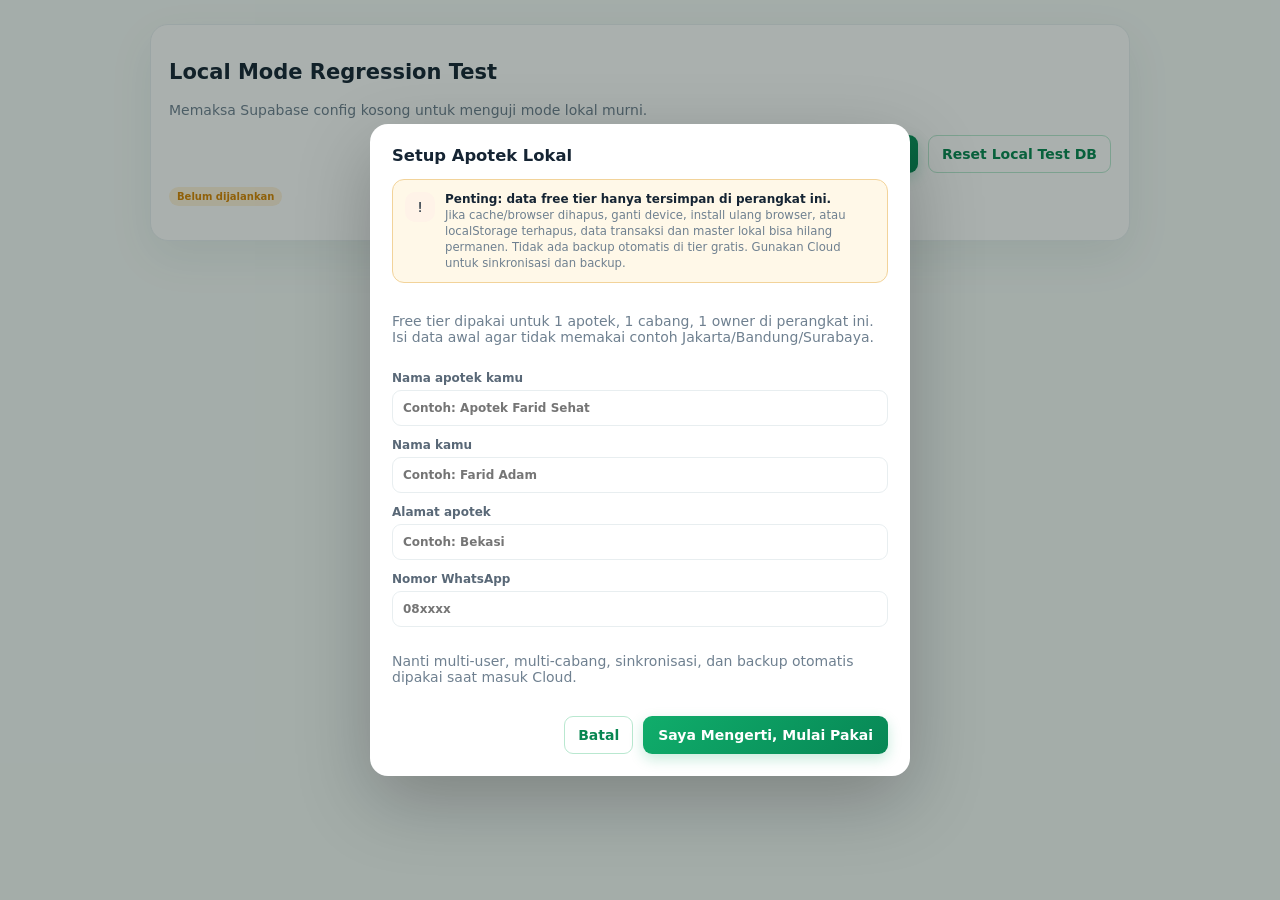
<file: local-mode-regression.html>
<!doctype html>
<html lang="id">
<head>
<meta charset="UTF-8"/>
<meta name="viewport" content="width=device-width,initial-scale=1.0"/>
<title>ApotekKilat — Local Mode Regression Test</title>
<link rel="stylesheet" href="style.css"/>
<link rel="stylesheet" href="ak2-mobile.css"/>
<style>
  body{padding:24px;background:#f6faf8}.test-shell{max-width:980px;margin:0 auto 22px;background:#fff;border:1px solid var(--line);border-radius:18px;padding:18px;box-shadow:var(--shadow)}
  .test-row{display:flex;justify-content:space-between;gap:12px;border-bottom:1px solid var(--line);padding:10px 0;align-items:flex-start}.test-row:last-child{border-bottom:0}
  .test-pass{color:#078651;font-weight:900}.test-fail{color:#dc414a;font-weight:900}.app{position:absolute;left:-99999px;top:0;width:1200px;height:900px;overflow:hidden;opacity:.01;pointer-events:none}.auth-screen{position:absolute;left:-99999px;top:0;width:1px;height:1px;overflow:hidden;opacity:.01}
</style>
<script>window.APOTEKKILAT_SUPABASE_CONFIG={url:'',publishableKey:''};window.__APOTEKKILAT_LOCAL_REGRESSION__=true;</script>
</head>
<body>
<section class="test-shell"><h1>Local Mode Regression Test</h1><p class="muted">Memaksa Supabase config kosong untuk menguji mode lokal murni.</p><div class="actions"><button class="primary" id="runTests">Jalankan Test</button><button class="outline" id="resetTests">Reset Local Test DB</button></div><div id="summary" style="margin-top:14px" class="status warn">Belum dijalankan</div><div id="results" style="margin-top:16px"></div></section>
<div class="auth-screen hidden" id="authScreen"><div class="auth-card"><div class="auth-brand"><div class="logo">✚</div><div><h1>ApotekKilat</h1><p>Login staf apotek</p></div></div><form id="authForm" class="auth-form"><h2 id="authTitle">Masuk</h2><p id="authSubtitle">Gunakan akun yang sudah dibuat di Supabase Auth.</p><div class="auth-alert" id="authConfigNotice"></div><label>Email<input id="authEmail" type="email" autocomplete="email" placeholder="nama@apotek.com" required/></label><label>Password<input id="authPassword" type="password" autocomplete="current-password" placeholder="Minimal 6 karakter" required/></label><button class="primary" id="authSubmit" type="submit">Masuk</button><button class="link-btn" id="authModeToggle" type="button">Buat akun baru</button></form></div></div>
<div class="app"><aside class="sidebar"><div class="brand"><div class="logo">✚</div><div><h1>ApotekKilat</h1><p id="pharmacyLabel">Sistem Manajemen Apotek</p></div></div><nav class="nav" id="nav"></nav><div class="tip"><div style="font-size:34px">💊</div><b>Apotek lebih cepat dan terkontrol.</b><p>Data tersimpan otomatis di perangkat ini.</p></div></aside><main><header class="top"><button class="square" id="sidebarToggle">☰</button><input class="search" id="globalSearch" placeholder="Cari obat, transaksi, pelanggan..."/><div class="spacer"></div><div class="date" id="todayDate"></div><div class="bell">♧</div><div class="profile"><div class="avatar" id="profileAvatar">AK</div><div><b id="profileName">Local Test</b><small id="profileBranch">Apotek Test</small></div></div><button class="outline small-btn" id="logoutBtn">Keluar</button></header><div id="pages"></div></main></div>
<div class="modal-wrap" id="modalWrap"><div class="modal"><h3 id="modalTitle">Form</h3><div id="modalContent"></div><div class="actions"><button class="outline" data-action="close-modal">Batal</button><button class="primary" id="modalSave">Simpan</button></div></div></div><div class="toast" id="toast"></div>
<script src="supabase-data.js"></script><script src="app.js"></script><script src="tenant-onboarding.js"></script><script src="p2-checkout-rpc.js"></script><script src="p2-receive-po-rpc.js"></script><script src="p2-return-rpc.js"></script><script src="vendor.js"></script><script src="vendor-po.js"></script><script src="vendor-products.js"></script><script src="purchase-workflow.js"></script><script src="purchase-detail.js"></script><script src="purchase-detail-print.js"></script><script src="customer-detail.js"></script><script src="medicine-ledger.js"></script><script src="sales-transactions.js"></script><script src="multi-uom.js"></script><script src="p6-b1-uom-cloud-bridge.js"></script><script src="uom-ledger-view.js"></script><script src="multi-uom-ui.js"></script><script src="stock-opname.js"></script><script src="returns-v2.js"></script><script src="drug-classification.js"></script><script src="price-lists.js"></script><script src="general-ledger.js"></script><script src="general-ledger-cost-snapshot.js"></script><script src="accounts-payable.js"></script><script src="accounts-payable-autosync.js"></script><script src="accounts-receivable.js"></script><script src="vendor-init.js"></script><script src="membership-admin.js"></script><script src="auth-security.js"></script><script src="entity-crud.js"></script><script src="ak2-async-actions.js"></script><script src="workflow-rpc-hooks.js"></script><script src="optimistic-concurrency.js"></script><script src="sync-state.js"></script><script src="p6-b1-cloud-sync-fix.js"></script><script src="p6-b2-incremental-sync-fallback.js"></script><script src="p6-b3-checkout-compliance-fix.js"></script><script src="p6-n1-soft-delete-sync.js"></script><script src="p6-po-status-sync.js"></script><script src="ak2-free-tier-start.js"></script><script src="ak2-local-profile-page.js"></script><script src="ak2-followup-notes.js"></script><script src="ak2-local-data-warning.js"></script><script src="ak2-critical-rpc-wiring.js"></script><script src="ak2-tenant-upgrade-entry.js"></script><script src="ak2-mobile.js"></script>
<script>
(function(){
  const DB_KEY_TEST='apotekkilat_db_v1',resultsEl=document.querySelector('#results'),summaryEl=document.querySelector('#summary');
  const wait=ms=>new Promise(r=>setTimeout(r,ms)),clone=v=>JSON.parse(JSON.stringify(v));
  const isLocal=()=>!isSupabaseConfigured()&&(!window.ApotekKilatSupabaseData||window.ApotekKilatSupabaseData.getMode()!=='cloud');
  function row(name,ok,detail){const el=document.createElement('div');el.className='test-row';el.innerHTML=`<div><b>${esc(name)}</b>${detail?`<br><small class="muted">${esc(detail)}</small>`:''}</div><span class="${ok?'test-pass':'test-fail'}">${ok?'PASS':'FAIL'}</span>`;resultsEl.appendChild(el)}
  function assert(name,condition,detail){row(name,!!condition,detail||'');if(!condition)throw new Error(name)}
  function reset(){localStorage.removeItem(DB_KEY_TEST);DB=seedData();saveDB();if(window.ApotekKilatFreeTier)window.ApotekKilatFreeTier.applyLocalProfile('Apotek Regression Test','Owner Regression','Local Test','',true)}
  async function run(){resultsEl.innerHTML='';summaryEl.className='status warn';summaryEl.textContent='Running...';const originalDb=clone(DB);try{
    reset();await wait(120);if(window.ApotekKilatFreeTier)window.ApotekKilatFreeTier.startLocalFreeTier();await wait(220);
    assert('Supabase config kosong dianggap local mode',isLocal(),'isSupabaseConfigured() harus false dan mode tidak boleh cloud.');
    assert('Local free tier hanya 1 cabang',Array.isArray(DB.branches)&&DB.branches.length===1,'Tidak boleh ada dummy Jakarta/Bandung/Surabaya.');
    assert('Local free tier hanya 1 owner',Array.isArray(DB.users)&&DB.users.length===1&&DB.users[0].role==='Owner','Tidak boleh ada user dummy multi-role.');
    render();assert('Disclaimer data lokal tidak muncul sebagai banner global',!document.querySelector('.ak2-local-data-warning'),'Disclaimer cukup di Pengaturan/Profil Apotek.');
    S.page='pengaturan';render();assert('Disclaimer data lokal tampil di Pengaturan',!!document.querySelector('#ak2LocalDataSettingsWarning')&&/backup otomatis|localStorage|menghapus data permanen/i.test(document.querySelector('#ak2LocalDataSettingsWarning').textContent),'Risiko localStorage harus terlihat di Pengaturan.');
    assert('Entry aktivasi tenant tersedia di Pengaturan',!!document.querySelector('#ak2TenantActivationCard')&&/Cloud Tenant|Masuk Cloud|Aktifkan Cloud|Daftarkan Apotek/i.test(document.querySelector('#ak2TenantActivationCard').textContent),'Pengaturan harus punya jalur cloud onboarding.');
    const tenantSource=String(window.ApotekKilatTenantUpgradeEntry&&window.ApotekKilatTenantUpgradeEntry.injectSettingsEntry||'');
    assert('Entry tenant upgrade memanggil onboarding RPC flow',/data-action=\"activate-cloud\"|openTenantUpgrade|create_pharmacy_tenant/.test(tenantSource+String(window.ApotekKilatTenantOnboarding&&window.ApotekKilatTenantOnboarding.openTenantUpgrade||'')),'Akun login tanpa tenant harus melihat tombol aktivasi.');
    assert('Global full flush cloud dinonaktifkan',!!(window.ApotekKilatSupabaseData&&window.ApotekKilatSupabaseData.isLegacyFlushDisabled&&window.ApotekKilatSupabaseData.isLegacyFlushDisabled()),'saveDB() tidak boleh full-tenant upsert.');
    assert('SupabaseData tidak punya upsertOrder full snapshot',!/upsertOrder|saveRemote\(db\)[\s\S]*\.upsert\(/.test(String(window.ApotekKilatSupabaseData&&window.ApotekKilatSupabaseData.saveRemote||'')),'Cloud writes harus lewat RPC/CRUD eksplisit.');
    assert('Semua halaman inti render tanpa Supabase',['dashboard','inventori','kasir','pembelian','pelanggan','price-list','laporan-golongan','retur','cabang','chat'].every(p=>{S.page=p;try{render();return!!document.querySelector('#pages .page')}catch(e){console.error(p,e);return false}}),'Render smoke test.');
    const cloudCheckoutSource=String(window.ApotekKilatEntityCrud&&window.ApotekKilatEntityCrud.checkoutTransaction||'');
    assert('Entity CRUD checkout RPC memakai payload atomic',/idempotency_key/.test(cloudCheckoutSource)&&/branch_id/.test(cloudCheckoutSource),'Guard branch_id/idempotency_key.');
    assert('Entity CRUD checkout tidak mengirim total client ke RPC',!/subtotal\s*:|total\s*:|tax\s*:|price\s*:/.test(cloudCheckoutSource),'Harga/total dihitung server.');
    const receiveSource=String(window.ApotekKilatReceivePO&&window.ApotekKilatReceivePO.openReceivePOForm||'');
    assert('PO receive RPC menangani selector tombol nyata',document.documentElement.innerHTML.includes('data-po-receive')&&document.documentElement.innerHTML.includes('data-detail-receive')&&/receive_purchase_order/.test(receiveSource),'List/detail PO harus RPC di cloud.');
    assert('PO receive RPC memakai branch_id dan idempotency_key',/branch_id/.test(receiveSource)&&/idempotency_key/.test(receiveSource),'Penerimaan stok cloud wajib payload atomic.');
    const soRpcSource=String(window.ApotekKilatStockOpnameRpc&&window.ApotekKilatStockOpnameRpc.postStockOpnameViaRpc||'');
    assert('Stock opname cloud memakai RPC post_stock_opname',/post_stock_opname/.test(soRpcSource),'Cloud harus lewat RPC.');
    assert('Stock opname local handler menolak cloud mode',/Mode cloud wajib menyelesaikan stock opname lewat RPC post_stock_opname/.test(document.documentElement.innerHTML),'Local finish tidak boleh adjustment cloud.');
    assert('Stock opname batch reduction memakai FEFO',/batchTime\(a\)-batchTime\(b\)/.test(document.documentElement.innerHTML),'Batch expired terdekat harus dikurangi duluan.');
    const product=DB.products[0];product.units=[{code:'TAB',label:'Tablet',factorToBase:1,price:2000,cost:1200},{code:'BOX',label:'Box',factorToBase:10,price:18000,cost:12000}];product.baseUnit='TAB';product.saleUnit='BOX';product.purchaseUnit='BOX';product.stock=20;product.golongan='Bebas';saveDB();
    S.cart=[{id:product.id,q:1,unitCode:'BOX'}];const beforeStock=product.stock,beforeTx=DB.transactions.length;checkout();
    assert('Checkout lokal multi-UOM memotong stok base unit',product.stock===beforeStock-10,'1 BOX harus memotong 10 Tablet/base unit.');
    assert('Checkout lokal membuat transaksi localStorage',DB.transactions.length===beforeTx+1,'Tidak perlu RPC/cloud.');
    const tx=DB.transactions[DB.transactions.length-1];assert('Transaksi lokal menyimpan unitCode/baseQty',tx.items[0].unitCode==='BOX'&&Number(tx.items[0].baseQty)===10,'Audit multi-UOM.');
    const customer=DB.customers[0];DB.priceLists=[{id:'pl-test',name:'Promo Lokal',type:'Customer Group',customerIds:[customer.id],dateRange:{start:'',end:''},status:'Aktif',rules:[{productId:product.id,discountPercent:10,fixedPrice:null}]}];S.cartCustomerId=customer.id;S.cart=[{id:product.id,q:1,unitCode:'BOX'}];S.page='kasir';render();
    assert('Price list lokal aktif untuk customer',(DB.priceLists||[]).length===1&&document.querySelector('#pricePromoSummary'),'Promo harus muncul di kasir local mode.');
    product.golongan='Keras';S.cart=[{id:product.id,q:1,unitCode:'TAB'}];S.cartPrescriptionId=null;const txBeforeRestricted=DB.transactions.length;checkout();
    assert('Golongan obat lokal menahan checkout tanpa resep',DB.transactions.length===txBeforeRestricted,'Obat terbatas harus butuh resep.');
    const rx={id:'rx-local-test',patient:'Pasien Test',doctor:'dr. Test',status:'Diproses',items:[{name:product.name,productId:product.id,qty:1,sig:'Sesuai aturan'}],time:Date.now()};DB.prescriptions.push(rx);S.cartPrescriptionId=rx.id;checkout();
    assert('Golongan obat lokal bisa checkout dengan resep terverifikasi',DB.transactions.length===txBeforeRestricted+1,'Validasi resep tetap lokal.');
    S.page='cabang';render();assert('Menu multi-cabang lokal diframe sebagai Profil Apotek',/Profil Apotek/.test(document.querySelector('#pages').textContent),'Free tier tidak expose multi-cabang.');
    assert('Profil Apotek menjelaskan risiko kehilangan data',/hilang permanen|Tidak Ada Backup Otomatis|localStorage/i.test(document.querySelector('#pages').textContent),'Risiko localStorage harus jelas.');
    summaryEl.className='status ok';summaryEl.textContent='PASS — semua regression local mode lolos.';
  }catch(err){console.error(err);summaryEl.className='status expired';summaryEl.textContent='FAIL — '+err.message}finally{DB=originalDb;localStorage.setItem(DB_KEY_TEST,JSON.stringify(DB));render()}}
  document.querySelector('#runTests').onclick=run;document.querySelector('#resetTests').onclick=()=>{reset();resultsEl.innerHTML='';summaryEl.className='status warn';summaryEl.textContent='Local test DB reset.'};setTimeout(()=>{document.querySelector('#todayDate').textContent=new Date().toLocaleDateString('id-ID',{day:'2-digit',month:'long',year:'numeric'})},0);
})();
</script>
</body>
</html>
</file>
<file: style.css>
:root{
  --g:#0fa968;--gd:#078655;--ink:#152433;--m:#6f8090;--line:#e8eef0;--bg:#f5faf8;--card:#fff;
  --blue:#3478f6;--orange:#f59e0b;--purple:#8b5cf6;--red:#ef5b63;
  --shadow:0 16px 45px rgba(29,80,61,.08)
}
*{box-sizing:border-box}
body{margin:0;background:linear-gradient(130deg,#f3fbf8,#f8fbff 60%,#f4fbf8);color:var(--ink);font:14px Inter,ui-sans-serif,system-ui,-apple-system,BlinkMacSystemFont,"Segoe UI",sans-serif}
button,input,select,textarea{font:inherit}
button{cursor:pointer;border:0}
button:disabled{opacity:.5;cursor:not-allowed}
.auth-screen{min-height:100vh;display:grid;place-items:center;padding:24px;background:linear-gradient(130deg,#eef9f4,#f8fbff)}
.auth-screen.hidden{display:none}
.auth-card{width:min(430px,100%);background:#fff;border:1px solid var(--line);border-radius:22px;padding:28px;box-shadow:0 24px 70px rgba(22,67,53,.12)}
.auth-brand{display:flex;align-items:center;gap:10px;margin-bottom:26px}
.auth-brand h1{font-size:20px;margin:0;color:#087b51}
.auth-brand p{margin:2px 0 0;color:var(--m);font-size:12px}
.auth-form{display:grid;gap:14px}
.auth-form h2{margin:0;font-size:24px}
.auth-form p{margin:0;color:var(--m);line-height:1.5}
.auth-form label{font-size:12px;font-weight:800;color:#596877}
.auth-form input{width:100%;height:43px;border:1px solid var(--line);border-radius:10px;padding:0 12px;margin-top:6px}
.auth-alert{display:none;border:1px solid #f2d39a;background:#fff8e8;color:#8a5a00;border-radius:10px;padding:10px 12px;font-size:12px;line-height:1.45}
.auth-alert.show{display:block}
.link-btn{background:transparent;color:#078651;font-weight:800;padding:8px}
.app{max-width:1540px;min-height:940px;margin:22px auto;display:grid;grid-template-columns:238px 1fr;background:#fff;border:1px solid #e8eeee;border-radius:28px;box-shadow:0 24px 70px rgba(22,67,53,.12);overflow:hidden;transition:grid-template-columns .2s}
.app.locked{display:none}
.sidebar{padding:22px 15px;border-right:1px solid var(--line);display:flex;flex-direction:column;transition:width .2s,grid-template-columns .2s;overflow:hidden}
.brand{display:flex;align-items:center;gap:10px;padding:0 10px 25px}
.logo{width:37px;height:37px;border-radius:12px;background:#e5f8ee;color:var(--g);font-size:25px;font-weight:900;display:grid;place-items:center}
.brand h1{font-size:19px;letter-spacing:-.6px;color:#087b51;margin:0}
.brand p{font-size:10px;margin:2px 0;color:var(--m)}
.nav{display:grid;gap:5px}
.nav button{padding:11px 12px;background:transparent;border-radius:10px;text-align:left;color:#536476;font-weight:700;display:flex;gap:11px;align-items:center;width:100%}
.nav button:hover,.nav button.active{background:#e5f8ee;color:#078651}
.ico{width:20px;text-align:center}
.pill{margin-left:auto;border-radius:99px;background:#d7f5e6;color:#078651;padding:2px 7px;font-size:10px}
.tip{margin-top:auto;border:1px solid var(--line);border-radius:15px;padding:17px 12px;text-align:center;color:var(--m)}
.tip b{display:block;color:var(--ink);font-size:12px;margin:7px 0}
.tip button{background:#fff;color:#078651;border:1px solid #bdebd3;padding:8px 11px;border-radius:8px;font-weight:800}
.top{height:76px;border-bottom:1px solid var(--line);display:flex;align-items:center;gap:15px;padding:12px 27px}
.square{width:40px;height:40px;border:1px solid var(--line);border-radius:10px;background:#fff;color:#4d6070;font-size:18px}
.search{height:40px;min-width:260px;width:360px;border:1px solid var(--line);border-radius:10px;padding:0 13px}
.spacer{flex:1}
.date{border:1px solid var(--line);border-radius:10px;padding:11px 12px;color:#617080;font-size:12px}
.sync-indicator{border:1px solid var(--line);border-radius:999px;padding:9px 11px;font-size:11px;font-weight:900;white-space:nowrap;background:#fff;color:#617080}
.sync-indicator.synced{background:#e4f9ee;color:#078651;border-color:#bdebd3}
.sync-indicator.saving{background:#fff7e6;color:#b77900;border-color:#f4d18f}
.sync-indicator.error{background:#ffeded;color:#dc414a;border-color:#f2b4b8}
.sync-indicator.offline{background:#f6f9f8;color:#617080;border-color:#d8e3e5}
.bell{font-size:20px;position:relative;cursor:pointer}
.bell.has-alert:after{content:attr(data-count);position:absolute;background:var(--red);color:#fff;border-radius:99px;font-size:9px;padding:1px 4px;right:-8px;top:-6px}
.profile{display:flex;align-items:center;gap:8px}
.avatar{width:34px;height:34px;border-radius:50%;display:grid;place-items:center;background:linear-gradient(135deg,#125d44,#c9f3dd);color:#fff;font-weight:800}
.profile b{display:block;font-size:12px}
.profile small{color:var(--m)}
main{min-width:0}
.page{display:none;padding:28px}
.page.active{display:block}
.head{display:flex;justify-content:space-between;align-items:flex-start;margin-bottom:20px;gap:12px;flex-wrap:wrap}
.head h2{font-size:23px;letter-spacing:-.8px;margin:0}
.head p{margin:7px 0 0;color:var(--m)}
.primary{background:linear-gradient(135deg,#10ad6b,#078755);color:#fff;border-radius:9px;padding:11px 15px;font-weight:800;box-shadow:0 5px 14px rgba(11,169,102,.23)}
.outline{background:#fff;color:#078651;border:1px solid #b9e8d0;border-radius:9px;padding:10px 13px;font-weight:800}
.small-btn{padding:8px 11px}
.danger-btn{background:#fff;color:var(--red);border:1px solid #f2b4b8;border-radius:9px;padding:10px 13px;font-weight:800}
.grid5{display:grid;grid-template-columns:repeat(5,1fr);gap:14px}
.grid4{display:grid;grid-template-columns:repeat(4,1fr);gap:14px}
.grid3{display:grid;grid-template-columns:1.55fr .9fr .75fr;gap:16px}
.split{display:grid;grid-template-columns:1fr 320px;gap:16px}
.two{display:grid;grid-template-columns:1.25fr .8fr;gap:16px}
.card{background:var(--card);border:1px solid var(--line);border-radius:17px;padding:17px;box-shadow:0 5px 18px rgba(31,77,64,.03)}
.kpi{display:flex;align-items:center;gap:12px}
.kicon{width:43px;height:43px;border-radius:12px;display:grid;place-items:center;background:#edf9f2;font-size:20px}
.kpi:nth-child(2) .kicon{background:#eef5ff}
.kpi:nth-child(3) .kicon{background:#fff6e4}
.kpi:nth-child(4) .kicon{background:#fff0eb}
.kpi:nth-child(5) .kicon{background:#f2edff}
.kpi label{font-size:11px;color:var(--m);display:block}
.kpi strong{display:block;font-size:19px;margin-top:3px}
.up{font-size:11px;color:#0b965b;font-weight:800}
.down{font-size:11px;color:var(--red);font-weight:800}
.muted{color:var(--m)}
.title{font-weight:800;display:flex;justify-content:space-between;align-items:center;margin-bottom:13px;gap:8px}
.title a{color:#078651;font-size:12px;cursor:pointer}
.chart{height:210px;background:linear-gradient(#fff,#fbfffc);border-radius:12px;overflow:hidden}
.chart svg{width:100%;height:100%}
.donut{width:130px;height:130px;border-radius:50%;position:relative}
.donut:after{content:'';position:absolute;inset:31px;background:#fff;border-radius:50%}
.notice{display:flex;gap:10px;padding:10px 0;border-bottom:1px solid #eff3f4}
.notice:last-child{border:0}
.notice i{width:30px;height:30px;border-radius:10px;background:#fff3e8;display:grid;place-items:center;font-style:normal;flex-shrink:0}
.notice b{font-size:12px;display:block}
.notice small{color:var(--m)}
table{width:100%;border-collapse:collapse;font-size:12px}
th{text-align:left;color:#8492a0;padding:10px 6px;border-bottom:1px solid var(--line)}
td{padding:12px 6px;border-bottom:1px solid #eff3f4;color:#46596a}
tr.clickable{cursor:pointer}
tr.clickable:hover{background:#f8fffb}
.status{display:inline-block;padding:4px 8px;border-radius:99px;font-weight:800;font-size:10px}
.ok{background:#e4f9ee;color:#078651}
.warn{background:#fff2da;color:#d68400}
.expired{background:#ffeded;color:#dc414a}
.violet{background:#f0eaff;color:#7554d7}
.tabs{display:flex;gap:9px;flex-wrap:wrap}
.chip{border:0;padding:8px 11px;border-radius:9px;background:#f6f9f8;color:#627180;font-weight:800;font-size:12px;cursor:pointer}
.chip.active{background:#e4f8ed;color:#078651}
.tools{display:flex;gap:10px;flex-wrap:wrap;align-items:center;margin-bottom:15px}
.tools input,.tools select{height:40px;border:1px solid var(--line);border-radius:9px;padding:0 11px;color:#667785;background:#fff}
.tools input.flex{flex:1}
.product-grid{display:grid;grid-template-columns:repeat(4,1fr);gap:12px}
.product{border:1px solid var(--line);border-radius:13px;padding:14px;background:#fff}
.product h4{font-size:13px;margin:10px 0 3px}
.product p{font-size:11px;margin:0;color:var(--m)}
.product strong{font-size:16px;display:block;margin-top:15px}
.pos{display:grid;grid-template-columns:1fr 370px;gap:18px}
.cartline{display:flex;gap:10px;align-items:start;padding:12px 0;border-bottom:1px solid var(--line)}
.grow{flex:1}
.qty{border:1px solid var(--line);border-radius:8px;padding:4px 7px;white-space:nowrap}
.qty button{background:none;font-weight:900}
.total{display:flex;justify-content:space-between;padding:7px 0}
.total.big{font-size:18px;font-weight:900}
.conversation{padding:12px;border-bottom:1px solid var(--line);border-radius:10px;cursor:pointer}
.conversation:hover,.conversation.active{background:#e6f8ef}
.bubble{max-width:68%;padding:12px 14px;border-radius:14px;background:#f0f4f5;margin:11px 0;line-height:1.45}
.bubble.out{background:#e3f8ed;margin-left:auto}
.chatgrid{display:grid;grid-template-columns:285px 1fr 285px;gap:16px}
.ai{border:1px solid #8fd9b3;background:#fbfffc;border-radius:12px;padding:14px;margin-top:16px}
.meta{display:grid;grid-template-columns:120px 1fr;gap:8px;font-size:12px}
.progress{height:7px;border-radius:99px;background:#e7efea;overflow:hidden}
.progress span{display:block;height:100%;background:var(--g)}
.customer{border:1px solid var(--line);border-radius:14px;padding:14px;margin-bottom:12px}
.modal-wrap{display:none;position:fixed;inset:0;background:rgba(12,31,25,.35);z-index:20;align-items:center;justify-content:center;padding:16px}
.modal-wrap.show{display:flex}
.modal{width:min(540px,100%);background:#fff;border-radius:18px;padding:22px;box-shadow:0 25px 75px rgba(0,0,0,.24);max-height:90vh;overflow:auto}
.modal h3{margin:0 0 14px}
.form{display:grid;gap:12px}
.form label{font-size:12px;font-weight:800;color:#596877}
.form input,.form select,.form textarea{width:100%;border:1px solid var(--line);border-radius:9px;padding:10px;margin-top:5px}
.form .err{border-color:var(--red)!important}
.field-err{color:var(--red);font-size:11px;font-weight:700;margin-top:3px;display:none}
.actions{display:flex;gap:10px;justify-content:flex-end;margin-top:17px}
.toast{position:fixed;right:28px;bottom:28px;color:#fff;background:#102f25;border-radius:12px;padding:13px 16px;box-shadow:0 16px 35px rgba(0,0,0,.22);transform:translateY(100px);opacity:0;transition:.25s;z-index:30}
.toast.show{transform:translateY(0);opacity:1}
.toast.err{background:#5a1a1e}
.side-list p{border-bottom:1px solid var(--line);padding:10px 0;margin:0}
.permission{display:grid;grid-template-columns:1.35fr repeat(4,1fr);font-size:12px;border:1px solid var(--line);border-radius:12px;overflow:hidden}
.permission>*{padding:11px;border-right:1px solid var(--line);border-bottom:1px solid var(--line)}
.permission .ph{background:#f7faf9;font-weight:900}
.center{text-align:center}
.empty{text-align:center;padding:38px;color:var(--m)}
.receipt{background:#f8faf9;border:1px dashed #b9c7c1;border-radius:12px;padding:14px;font-family:ui-monospace,monospace;font-size:12px;white-space:pre-wrap;color:#1e2e29}
.app.sidebar-collapsed{grid-template-columns:70px 1fr!important}
.app.sidebar-collapsed .sidebar{width:70px!important;padding:22px 10px!important}
.app.sidebar-collapsed .brand{justify-content:center;padding:0 0 25px!important}
.app.sidebar-collapsed .brand h1,.app.sidebar-collapsed .brand p{display:none!important}
.app.sidebar-collapsed .nav span:not(.ico):not(.pill),.app.sidebar-collapsed .tip{display:none!important}
.app.sidebar-collapsed .nav button{justify-content:center;padding:11px 8px!important}

@media(max-width:1100px){
  .app{margin:0;border-radius:0;grid-template-columns:80px 1fr}
  .brand h1,.brand p,.nav span:not(.ico):not(.pill),.tip{display:none}
  .brand{justify-content:center}
  .nav button{justify-content:center}
  .grid5{grid-template-columns:repeat(3,1fr)}
  .grid3,.split,.two,.pos,.chatgrid{grid-template-columns:1fr}
  .side-right{display:none}
  .product-grid{grid-template-columns:repeat(3,1fr)}
}
@media(max-width:720px){
  .app{display:block}
  .sidebar{display:none}
  .top{padding:10px 14px}
  .date,.profile{display:none}
  .sync-indicator{display:none}
  .search{min-width:0;width:100%}
  .page{padding:18px}
  .grid5,.grid4{grid-template-columns:repeat(2,1fr)}
  .grid3{grid-template-columns:1fr}
  .product-grid{grid-template-columns:repeat(2,1fr)}
}
</file>
<file: ak2-mobile.css>
/* Iterasi 2 — Mobile release readiness layer. Does not modify desktop style.css. */

.ak2-busy{opacity:.82;cursor:wait!important;pointer-events:none;display:inline-flex!important;align-items:center;justify-content:center;gap:8px;}
.ak2-spinner{width:14px;height:14px;border:2px solid currentColor;border-right-color:transparent;border-radius:999px;display:inline-block;animation:ak2spin .75s linear infinite;}
@keyframes ak2spin{to{transform:rotate(360deg)}}
.ak2-local-data-warning{margin:0 28px 16px;padding:13px 15px;border:1px solid #f2d39a;background:#fff8e8;color:#624000;border-radius:14px;display:flex;align-items:center;justify-content:space-between;gap:14px;box-shadow:0 6px 20px rgba(138,90,0,.06)}
.ak2-local-data-warning b{color:#5d3b00}.ak2-local-data-warning span{font-size:12px;line-height:1.45}.ak2-local-data-warning .outline{background:#fff8e8;border-color:#dcae45;color:#7a4e00;white-space:nowrap}.ak2-local-data-card{border-color:#f2d39a;background:#fffdf6}

/* The base style.css collapses sidebar labels below 1100px. For this app, labels must remain visible on tablet / narrow desktop widths; only explicit collapse or mobile drawer should hide them. */
@media(min-width:721px) and (max-width:1100px){
  .app{grid-template-columns:238px 1fr!important;}
  .sidebar{width:auto!important;padding:22px 15px!important;}
  .brand{justify-content:flex-start!important;padding:0 10px 25px!important;}
  .brand h1,.brand p{display:block!important;}
  .nav span:not(.ico):not(.pill){display:inline!important;}
  .nav button{justify-content:flex-start!important;padding:11px 12px!important;}
  .tip{display:block!important;}
  .product-grid{grid-template-columns:repeat(3,1fr);}
}

@media(max-width:720px){
  body{overflow-x:hidden;}
  .app{width:100%;min-height:100vh;}
  .app main{width:100%;min-width:0;}
  .top{position:sticky;top:0;z-index:40;gap:8px;padding:10px;background:var(--card,#fff);}
  .top .search{min-width:0;flex:1;}
  .top .profile{display:none;}
  .ak2-local-data-warning{margin:0 18px 14px;display:block}.ak2-local-data-warning .outline{width:100%;margin-top:10px}
  .sidebar{display:block!important;position:fixed;top:0;bottom:0;left:0;width:min(86vw,320px);z-index:80;transform:translateX(-105%);transition:transform .2s ease;background:var(--card,#fff);box-shadow:0 24px 60px rgba(15,23,42,.22);overflow:auto;padding:22px 15px!important;}
  .app.mobile-drawer-open .sidebar{transform:translateX(0);}
  .app.mobile-drawer-open .brand{justify-content:flex-start!important;padding:0 10px 25px!important;}
  .app.mobile-drawer-open .brand h1,.app.mobile-drawer-open .brand p{display:block!important;}
  .app.mobile-drawer-open .nav button{justify-content:flex-start!important;padding:11px 12px!important;}
  .app.mobile-drawer-open .nav span:not(.ico):not(.pill){display:inline!important;width:auto!important;height:auto!important;opacity:1!important;visibility:visible!important;overflow:visible!important;}
  .app.mobile-drawer-open .tip{display:block!important;}
  .app.sidebar-collapsed.mobile-drawer-open .nav span:not(.ico):not(.pill){display:inline!important;width:auto!important;height:auto!important;opacity:1!important;visibility:visible!important;overflow:visible!important;}
  .app.sidebar-collapsed.mobile-drawer-open .brand h1,.app.sidebar-collapsed.mobile-drawer-open .brand p{display:block!important;}
  .app.sidebar-collapsed.mobile-drawer-open .tip{display:block!important;}
  .mobile-drawer-overlay{position:fixed;inset:0;background:rgba(15,23,42,.45);z-index:70;display:none;}
  .app.mobile-drawer-open + .mobile-drawer-overlay{display:block;}
  .nav button{min-height:44px;}
  .grid5,.grid4,.grid3,.two,.split{grid-template-columns:1fr!important;}
  .head{gap:12px;align-items:flex-start;}
  .head .primary,.head .outline{width:100%;}
  .tools{flex-direction:column;align-items:stretch;}
  .tools input,.tools select,.tools button{width:100%;}
  .product-grid{grid-template-columns:1fr!important;}
  .modal-wrap.show{align-items:flex-end;padding:0;}
  .modal{width:100%;max-width:none;max-height:88vh;border-radius:18px 18px 0 0;overflow:auto;}
  .modal:before{content:'';display:block;width:44px;height:4px;border-radius:99px;background:#ccd6d0;margin:0 auto 12px;}
  .modal h3{position:sticky;top:0;background:inherit;z-index:1;padding-top:6px;}
  .modal .actions{position:sticky;bottom:0;background:inherit;padding-top:10px;}
  input,select,textarea,button{font-size:16px;}
  .form input,.form select,.form textarea{min-height:44px;}
  table.mobile-card-table, table.mobile-card-table thead, table.mobile-card-table tbody, table.mobile-card-table tr, table.mobile-card-table th, table.mobile-card-table td{display:block;width:100%;}
  table.mobile-card-table thead{display:none;}
  table.mobile-card-table tr{border:1px solid var(--line,#e5e7eb);border-radius:14px;margin:10px 0;padding:10px;background:var(--card,#fff);}
  table.mobile-card-table td{border:0!important;padding:7px 4px!important;display:flex;justify-content:space-between;gap:12px;align-items:flex-start;}
  table.mobile-card-table td:before{content:attr(data-label);font-weight:700;color:var(--muted,#64748b);min-width:110px;}
}
</file>
